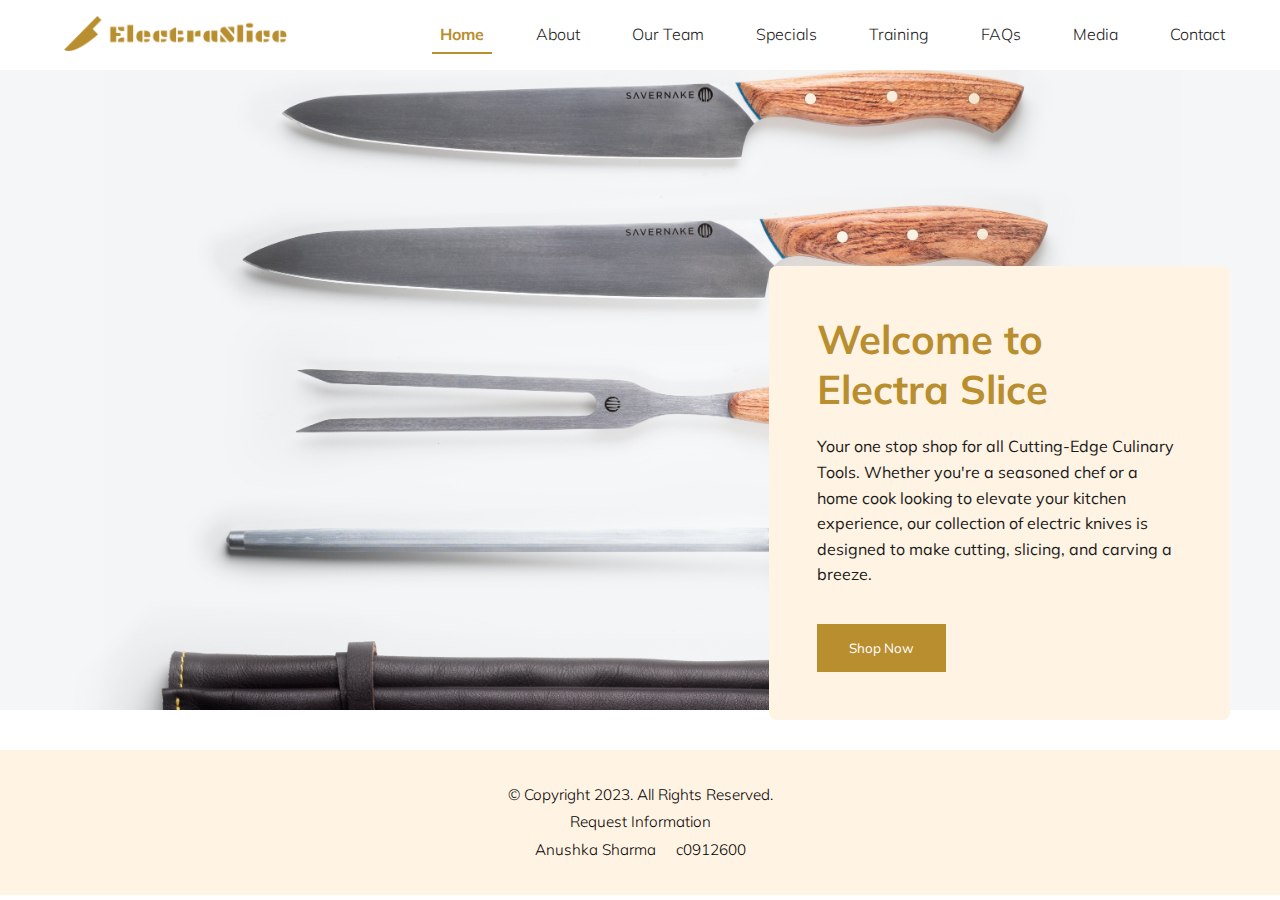
<file: index.html>
<!DOCTYPE html>
<html lang="en">
<head>
    <meta charset="UTF-8">
    <meta name="viewport" content="width=device-width, initial-scale=1.0">
    <title>Electra Slice: Home</title>
    <link rel="stylesheet" href="styles/styles.css">
    <link rel="preconnect" href="https://fonts.googleapis.com">
    <link rel="preconnect" href="https://fonts.gstatic.com" crossorigin>
    <link href="https://fonts.googleapis.com/css2?family=Allura&display=swap" rel="stylesheet">
    <link href="https://fonts.googleapis.com/css2?family=Mulish:wght@300;400;600;700&family=Playfair+Display:wght@400;600&display=swap" rel="stylesheet">
</head>
<body>
    
    <div id="container">

        <!--Logo-->
        <header>
            <a href="index.html">
                <img src="images/logo.png" alt="electra-slice-logo">
            </a>
        </header>

        <!-- Use the nav area to add hyperlinks to other pages within the website -->
        <nav>
            <ul>
                <li><a href="index.html" class="active">Home</a></li>
                <li><a href="about.html">About</a></li>
                <li><a href="team.html">Our Team</a></li>
                <li><a href="specials.html">Specials</a></li>
                <li><a href="training.html">Training</a></li>
                <li><a href="faqs.html">FAQs</a></li>
                <li><a href="media.html">Media</a></li>
                <li><a href="contact.html">Contact</a></li>
            </ul>
        </nav>

        <main>
            
            <!-- Hero image -->
            <div id="hero">

                <!-- Text on hero image -->
                <div class="hero_content">
                    <h1>Welcome to Electra Slice</h1>

                    <p>Your one stop shop for all Cutting-Edge Culinary Tools.
                        Whether you're a seasoned chef or a home cook looking to elevate your kitchen experience, our collection of electric knives is designed to make cutting, slicing, and carving a breeze. 
                    </p>

                    <button class="button">Shop Now</button>
                </div>

                <img src="images/hero-image.jpg">

            </div>

        </main>

        <!--Footer-->
        <footer>
			<p>&copy; Copyright 2023. All Rights Reserved.</p>
			<p><a href='mailto:c0912600@mylambton.ca'>Request Information</a></p>
            <p>Anushka Sharma &nbsp; &nbsp; 
                c0912600 </p>
		</footer>
		

    </div>
    
</body>
</html>
</file>
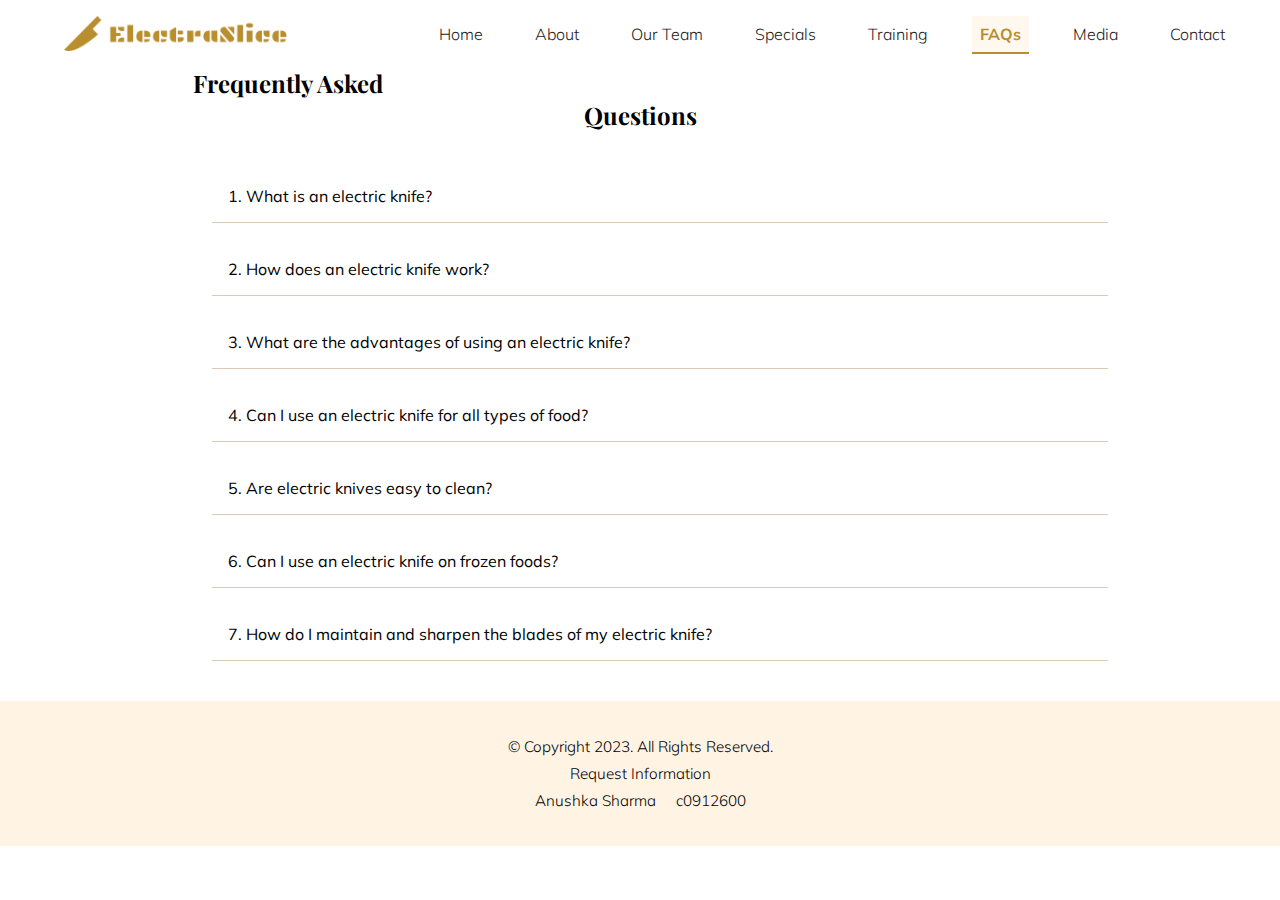
<file: faqs.html>
<!DOCTYPE html>
<html lang="en">
<head>
    <meta charset="UTF-8">
    <meta name="viewport" content="width=device-width, initial-scale=1.0">
    <title>Electra Slice: Home</title>
    <link rel="stylesheet" href="styles/styles.css">
    <link rel="stylesheet" href="styles/faqs.css">
    <link rel="preconnect" href="https://fonts.googleapis.com">
    <link rel="preconnect" href="https://fonts.gstatic.com" crossorigin>
    <link href="https://fonts.googleapis.com/css2?family=Allura&display=swap" rel="stylesheet">
    <link href="https://fonts.googleapis.com/css2?family=Mulish:wght@300;400;600;700&family=Playfair+Display:wght@400;600&display=swap" rel="stylesheet">
</head>
<body>
    
    <div id="container">

        <!--Logo-->
        <header>
            <a href="index.html">
                <img src="images/logo.png" alt="electra-slice-logo">
            </a>
        </header>

        <!-- Use the nav area to add hyperlinks to other pages within the website -->
        <nav>
            <ul>
                <li><a href="index.html">Home</a></li>
                <li><a href="about.html">About</a></li>
                <li><a href="team.html">Our Team</a></li>
                <li><a href="specials.html">Specials</a></li>
                <li><a href="training.html">Training</a></li>
                <li><a href="faqs.html" class="active">FAQs</a></li>
                <li><a href="media.html">Media</a></li>
                <li><a href="contact.html">Contact</a></li>
            </ul>
        </nav>

        <main>
            
            <div class="faqs">
                <h2>Frequently Asked Questions</h2>

                <div class="questions">
                    <button class="accordion">1. What is an electric knife?</button>
                    <div class="panel">
                        <p>An electric knife is a kitchen tool that uses electrical power to move the blades, making slicing and carving various foods more efficient and precise.</p>
                    </div>

                    <button class="accordion">2. How does an electric knife work?</button>
                    <div class="panel">
                        <p>Electric knives typically have two serrated blades that move back and forth rapidly when the device is turned on. This motion allows for effortless cutting through a variety of foods.</p>
                    </div>

                    <button class="accordion">3. What are the advantages of using an electric knife?</button>
                    <div class="panel">
                        <p>Electric knives offer consistent and precise cuts, reduce effort and fatigue during slicing, and are especially useful for cutting through large or tough items like roasts and bread.</p>
                    </div>

                    <button class="accordion">4. Can I use an electric knife for all types of food?</button>
                    <div class="panel">
                        <p>Electric knives are versatile and can be used for a wide range of foods, including meat, bread, vegetables, and more. However, delicate items like tomatoes may be better suited for a regular knife.</p>
                    </div>

                    <button class="accordion">5. Are electric knives easy to clean?</button>
                    <div class="panel">
                        <p>Yes, most electric knives are designed with removable blades for easy cleaning. Check the product manual for specific cleaning instructions.</p>
                    </div>

                    <button class="accordion">6. Can I use an electric knife on frozen foods?</button>
                    <div class="panel">
                        <p>Electric knives are generally not recommended for cutting through completely frozen foods. It's best to thaw items slightly before using the electric knife.</p>
                    </div>

                    <button class="accordion">7. How do I maintain and sharpen the blades of my electric knife?</button>
                    <div class="panel">
                        <p>Refer to the user manual for instructions on blade maintenance. Some electric knives have self-sharpening features, while others may require occasional manual sharpening.</p>
                    </div>
                </div>

            </div>
            

        </main>

        <!--Footer-->
        <footer>
			<p>&copy; Copyright 2023. All Rights Reserved.</p>
			<p><a href='mailto:c0912600@mylambton.ca'>Request Information</a></p>
            <p>Anushka Sharma &nbsp; &nbsp; 
                c0912600 </p>
		</footer>
		

    </div>
    <script src="scripts/script.js"></script>
    
</body>
</html>
</file>
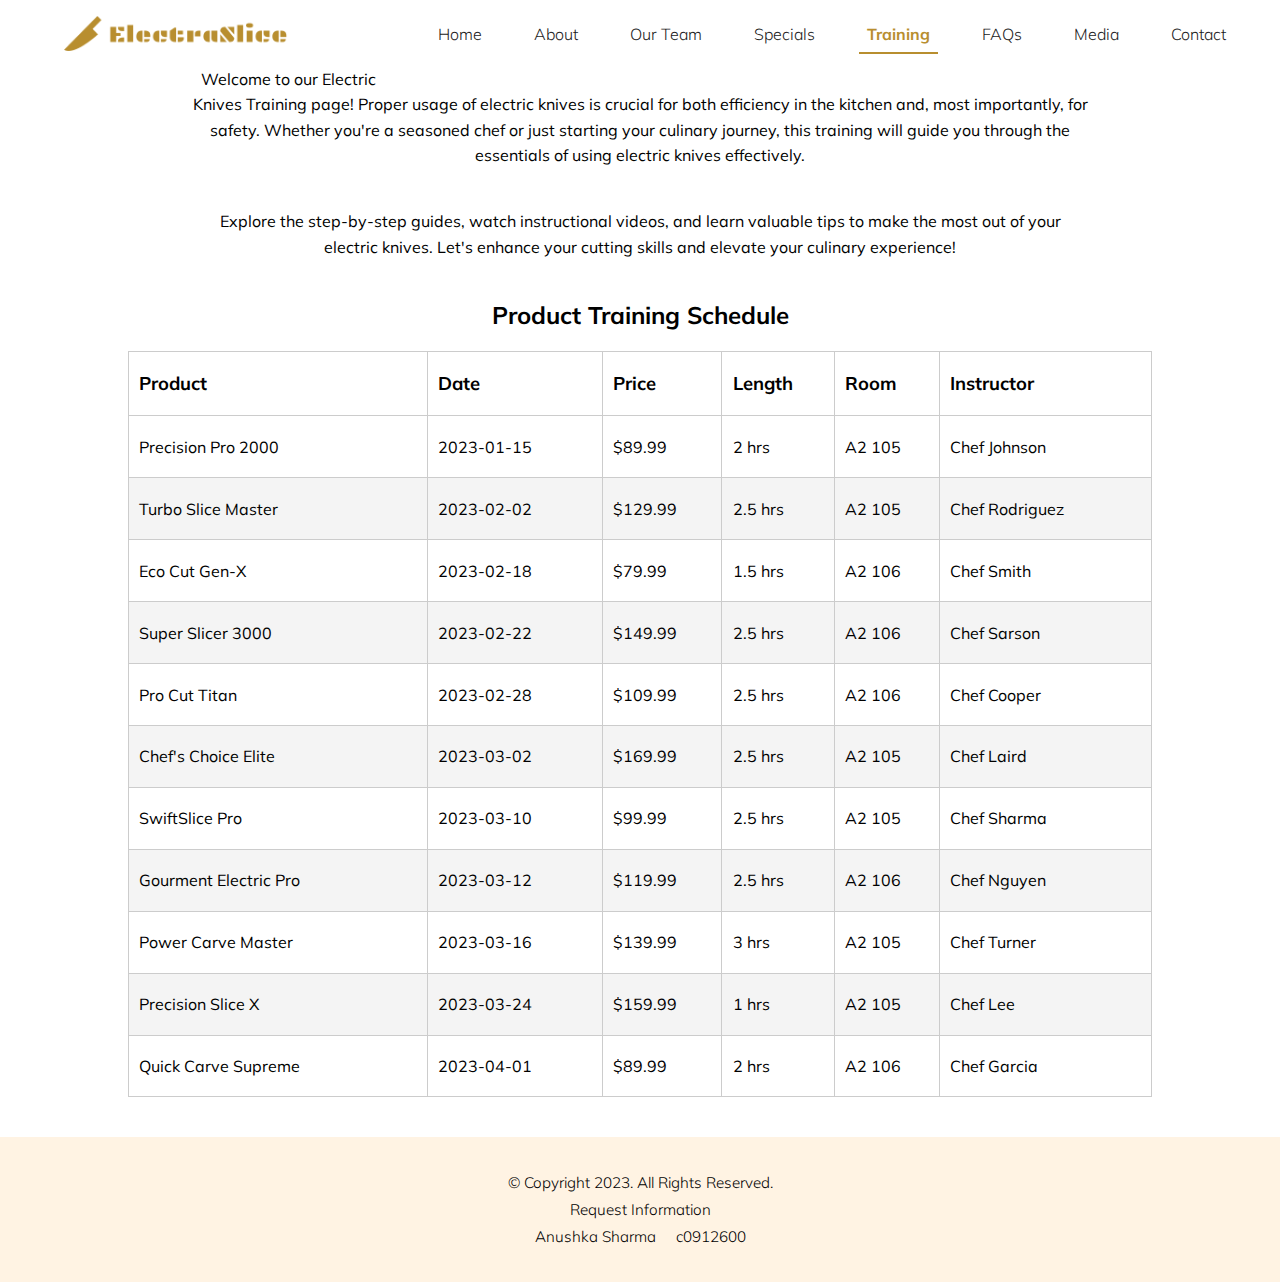
<file: training.html>
<!DOCTYPE html>
<html lang="en">
<head>
    <meta charset="UTF-8">
    <meta name="viewport" content="width=device-width, initial-scale=1.0">
    <title>Electra Slice: Home</title>
    <link rel="stylesheet" href="styles/styles.css">
    <link rel="stylesheet" href="styles/training.css">
    <link rel="preconnect" href="https://fonts.googleapis.com">
    <link rel="preconnect" href="https://fonts.gstatic.com" crossorigin>
    <link href="https://fonts.googleapis.com/css2?family=Allura&display=swap" rel="stylesheet">
    <link href="https://fonts.googleapis.com/css2?family=Mulish:wght@300;400;600;700&family=Playfair+Display:wght@400;600&display=swap" rel="stylesheet">
</head>
<body>
    
    <div id="container">

        <!--Logo-->
        <header>
            <a href="index.html">
                <img src="images/logo.png" alt="electra-slice-logo">
            </a>
        </header>

        <!-- Use the nav area to add hyperlinks to other pages within the website -->
        <nav>
            <ul>
                <li><a href="index.html">Home</a></li>
                <li><a href="about.html">About</a></li>
                <li><a href="team.html">Our Team</a></li>
                <li><a href="specials.html">Specials</a></li>
                <li><a href="training.html" class="active">Training</a></li>
                <li><a href="faqs.html">FAQs</a></li>
                <li><a href="media.html">Media</a></li>
                <li><a href="contact.html">Contact</a></li>
            </ul>
        </nav>

        <main>

            <section class="schedule">

                <p>Welcome to our Electric Knives Training page! Proper usage of electric knives is crucial for both efficiency in the
                    kitchen and, most importantly, for safety. Whether you're a seasoned chef or just starting your culinary journey,
                    this training will guide you through the essentials of using electric knives effectively.</p>

                <p>Explore the step-by-step guides, watch instructional videos, and learn valuable tips to make the most out 
                    of your electric knives. Let's enhance your cutting skills and elevate your culinary experience!</p>
            
            <div id="table">

                <table><!--Start Table -->
					
					<caption>Product Training Schedule</caption>

					<tr><!-- Row 1 -->
						<th>Product</th>
                        <th>Date</th>
						<th>Price</th>
						<th>Length</th>
						<th>Room</th>
                        <th>Instructor</th>
					</tr>

					<tr><!-- Row 2 -->
						<td>Precision Pro 2000</td>
						<td>2023-01-15</td>
						<td>$89.99</td>
						<td>2 hrs</td>
						<td>A2 105</td>
                        <td>Chef Johnson</td>
					</tr>

                    <tr><!--Row 3-->
                        <td>Turbo Slice Master</td>
                        <td>2023-02-02</td>
                        <td>$129.99</td>
                        <td>2.5 hrs</td>
						<td>A2 105</td>
                        <td>Chef Rodriguez</td>
                    </tr>

                    <tr><!--Row 4-->
                        <td>Eco Cut Gen-X</td>
                        <td>2023-02-18</td>
                        <td>$79.99</td>
                        <td>1.5 hrs</td>
						<td>A2 106</td>
                        <td>Chef Smith</td>
                    </tr>

                    <tr><!--Row 5-->
                        <td>Super Slicer 3000</td>
                        <td>2023-02-22</td>
                        <td>$149.99</td>
                        <td>2.5 hrs</td>
						<td>A2 106</td>
                        <td>Chef Sarson</td>
                    </tr>

                    <tr><!--Row 6-->
                        <td>Pro Cut Titan</td>
                        <td>2023-02-28</td>
                        <td>$109.99</td>
                        <td>2.5 hrs</td>
						<td>A2 106</td>
                        <td>Chef Cooper</td>
                    </tr>
					
                    <tr><!--Row 7-->
                        <td>Chef's Choice Elite</td>
                        <td>2023-03-02</td>
                        <td>$169.99</td>
                        <td>2.5 hrs</td>
						<td>A2 105</td>
                        <td>Chef Laird</td>
                    </tr>

                    <tr><!--Row 8-->
                        <td>SwiftSlice Pro</td>
                        <td>2023-03-10</td>
                        <td>$99.99</td>
                        <td>2.5 hrs</td>
						<td>A2 105</td>
                        <td>Chef Sharma</td>
                    </tr>

                    <tr><!--Row 9-->
                        <td>Gourment Electric Pro</td>
                        <td>2023-03-12</td>
                        <td>$119.99</td>
                        <td>2.5 hrs</td>
						<td>A2 106</td>
                        <td>Chef Nguyen</td>
                    </tr>

                    <tr><!--Row 10-->
                        <td>Power Carve Master</td>
                        <td>2023-03-16</td>
                        <td>$139.99</td>
                        <td>3 hrs</td>
						<td>A2 105</td>
                        <td>Chef Turner</td>
                    </tr>

                    <tr><!--Row 11-->
                        <td>Precision Slice X</td>
                        <td>2023-03-24</td>
                        <td>$159.99</td>
                        <td>1 hrs</td>
						<td>A2 105</td>
                        <td>Chef Lee</td>
                    </tr>

                    <tr><!--Row 12-->
                        <td>Quick Carve Supreme</td>
                        <td>2023-04-01</td>
                        <td>$89.99</td>
                        <td>2 hrs</td>
						<td>A2 106</td>
                        <td>Chef Garcia</td>
                    </tr>

				</table><!-- End Table -->
            </div>
            </section>
        </main>

        <!--Footer-->
        <footer>
			<p>&copy; Copyright 2023. All Rights Reserved.</p>
			<p><a href='mailto:c0912600@mylambton.ca'>Request Information</a></p>
            <p>Anushka Sharma &nbsp; &nbsp; 
                c0912600 </p>
		</footer>
    
</body>
</html>
</file>
<file: styles/faqs.css>
.faqs {
    margin: 0 auto;
    width: 70%;
}

.faqs h2 {
    margin-top: 100px;
    text-align: center;
    font-family: 'Playfair Display', serif;
}

.accordion {
    background-color: #fff;
    color: #000;
    cursor: pointer;
    padding: 16px;
    width: 100%;
    border: none;
    text-align: left;
    outline: none;
    font-size: 1em;
    transition: 1s;
    margin: 20px 20px 0 20px;
    border-bottom: 1px solid #dbcbb6;
    font-family: 'Mulish', sans-serif;
}

.active, .accordion:hover {
    background-color: #fff8ef; 
}
 
.panel {
    margin: 0 20px;
    display: none;
    overflow: hidden;
    background-color: #fff8ef;
    width: 100%;
}

.panel p {
    padding: 0 20px;
}
</file>
<file: styles/training.css>
.schedule {
    margin-top: 100px;
}

.schedule p {
    width: 70%;
    text-align: center;
    margin: 40px auto;
}

table {
    border: 1px solid #fff;
    border-collapse: collapse;
    margin: 0 auto;
    width: 80%;
}

caption {
    font-size: 1.5em;
    font-weight: bold;
    padding-bottom: 2%;
}

th, td {
    border: 1px solid #ccc;
    padding: 2% 1%;
}

th {
    background-color: #fff;
    color: #000;
    font-size: 1.15em;
    text-align: justify;
}

tr:nth-child(odd) {
    background-color: #f4f4f4;
}

tr:hover {
    background-color: #F7EFDE;
}
</file>
<file: styles/styles.css>
/* CSS Reset */
body, header, a, nav, main, footer, img, h1, h4, ul, label, legend, fieldset {
	margin: 0;
	padding: 0;
	border: 0;
}

body {
    font-family: 'Mulish', sans-serif;
}

main {
    clear: left;
}

/* Style rule for font-sizes */
h1 {
    font-size: 2.5em;
}

h2 {
    font-family: 'Playfair Display', serif !important;
}

h4 {
    font-size: 1.5em;
}

p {
    line-height: 160%;
    font-family: 'Mulish', sans-serif;
}

/* Style rule for box sizing */
* {
    box-sizing: border-box;
  }

/* Style rule for images */
img, video {
	max-width: 100%;
    display: block;
}

video {
    margin: 0 auto;
}

header {
    width: 100%;
	padding-bottom: 0;
    text-align: center;
    margin-top: 20px;
}

header img {
    width: 70%;
    height: auto;
    margin: 0 auto;
}

nav {
    text-align: center;
    float: right;
    width: 100%;
    margin: 1em 0;
}

nav ul {
    list-style-type:none;
    margin: 0;
    text-align: center;
    float: right;
    width: 100%;
    display: block;
}

nav li {
    border: none;
    display: inline-block;
    font-size: 1em;
    font-family: 'Mulish', sans-serif;
    font-weight: 300;
    display: block;
}

nav li a {
    display: block;
    color: #1A1A1A;
    margin: 0 1em;
    padding: 1em;
    text-decoration: none;
}

/* Media Query for Tablet Viewport */
/*Tablet Viewport: Show tablet-desktop class, hide mobile class */
@media screen and (min-width: 630px), print {

    /*Desktop Viewport: Style rules for header area */
    header {
        width: 25%;
        float: left;
        padding-bottom: 0;
        margin: 16px;
    }

    /* Desktop Viewport: Styles rules for nav area */
    .mobile-nav {
        display: none;
    }

    nav {
        text-align: center;
        float: right;
        width: 70%;
        margin: 1em 0;
    }

    nav ul {
        text-align: right;
        list-style-type:none;
        margin: 0;
        text-align: center;
        float: right;
    }

    nav li {
        border: none;
        display: inline-block;
        font-size: 1em;
        font-family: 'Mulish', sans-serif;
        font-weight: 300;
    }

    nav li a {
        display: block;
        color: #1A1A1A;
        margin: 0 1em;
        padding: 0.5em;
        text-decoration: none;
    }
}

.active {
    font-weight: bold;
    border-bottom: 2px solid #B88E2F;
    color: #B88E2F;
}

#hero img {
    width: 100%;
    height: 640px;
    object-fit: cover;
}

.hero_content {
    background-color: #FFF3E3;
	position: absolute;
	bottom: 20%;
    right: 50px;
	color: #9f4444;
	width: 36%;
    padding: 3em;
    border-radius: 8px;
}

.hero_content h1 {
    color: #B88E2F;
    font-family: 'Mulish', sans-serif;
    font-weight: 700;
    font-size: 2.5em;
}

.hero_content p {
    color: #1A1A1A;
    font-family: 'Mulish', sans-serif;
    line-height: 160%;
    font-weight: 400;
    margin-top: 20px;
}

/* Style rules for button */
.button {
    background-color: #B88E2F;
    color: #fff;
    padding: 16px 32px;
    border: none;
    font-family: 'Mulish', sans-serif;
    margin-top: 20px;
}

footer {
    background-color: #FFF3E3;
    padding: 24px;
    text-align: center;
    margin-top: 40px;
}

footer p {
    line-height: 12px;
    font-size: 0.95em;
    font-weight: 300;
}

footer a {
    text-decoration: none;
    color: #000;
}
</file>
